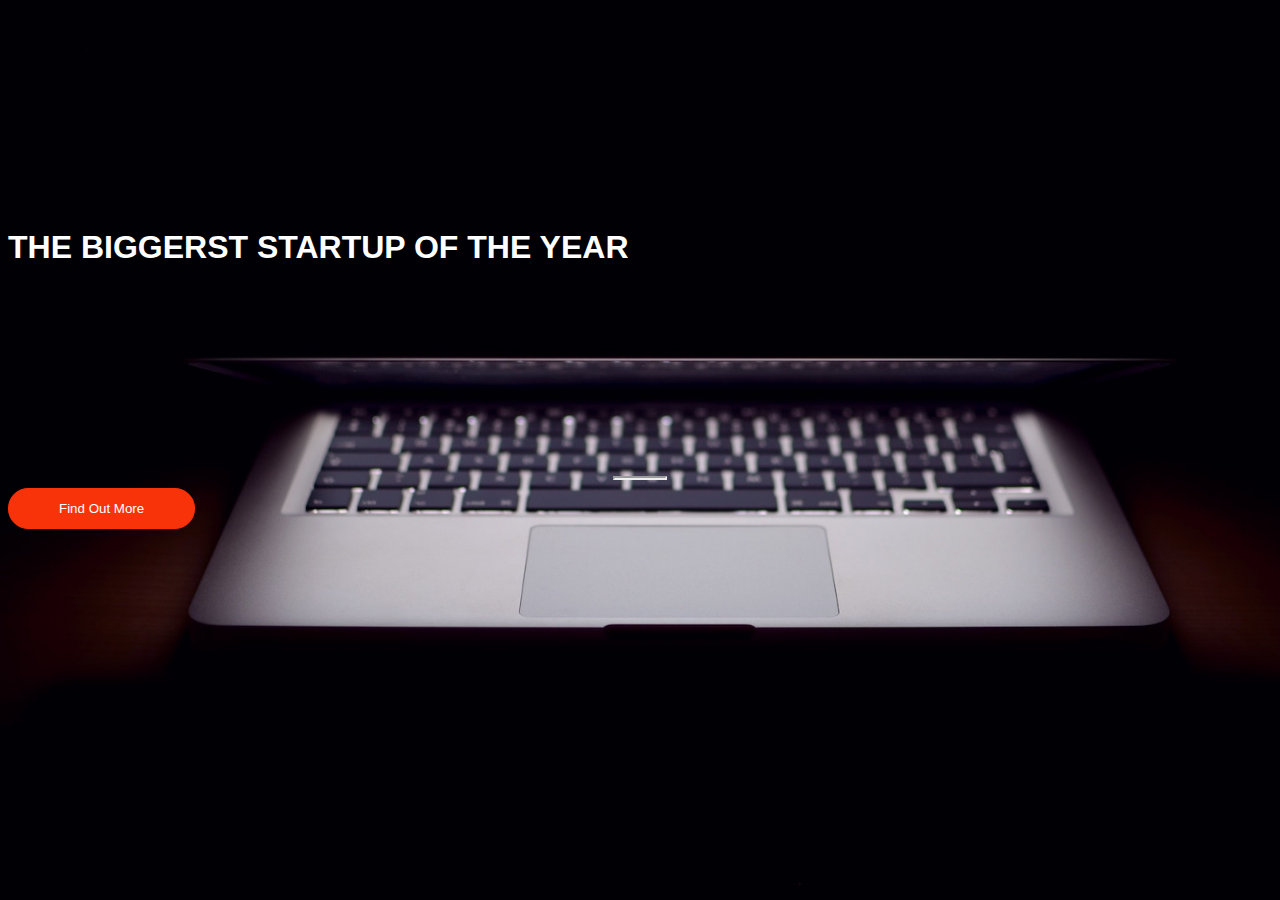
<file: SubsCribeMailChimp.html>
<!DOCTYPE html>
<html lang="en" dir="ltr">
  <head>
    <meta charset="utf-8">
    <title>MialChimp</title>
    <!-- CSS only bootstrap-->
    <link href="https://cdn.jsdelivr.net/npm/bootstrap@5.2.2/dist/css/bootstrap.min.css" rel="stylesheet" integrity="sha384-Zenh87qX5JnK2Jl0vWa8Ck2rdkQ2Bzep5IDxbcnCeuOxjzrPF/et3URy9Bv1WTRi" crossorigin="anonymous">
    <!-- google font-->
    <link rel="preconnect" href="https://fonts.googleapis.com">
    <link rel="preconnect" href="https://fonts.gstatic.com" crossorigin>
    <link href="https://fonts.googleapis.com/css2?family=Island+Moments&display=swap" rel="stylesheet">
    <!-- stylesheet -->
    <link rel="stylesheet" href="SubsCribeMailChimpStyle.css">
  </head>
  <body>
    <div class="container text-center">
      <div class="row">
        <div class="col-12 title">
          <h1>THE BIGGERST STARTUP OF THE YEAR</h1>
        </div>
        <div class="col-12 button">
          <hr>
        </div>
        <div class="col-12 button">
          <!-- Begin Mailchimp Signup Form -->
          <link href="//cdn-images.mailchimp.com/embedcode/classic-071822.css" rel="stylesheet" type="text/css">
          <style type="text/css">
          	#mc_embed_signup{clear:left; font:14px Helvetica,Arial,sans-serif;  width:600px;}
          	/* Add your own Mailchimp form style overrides in your site stylesheet or in this style block.
          	   We recommend moving this block and the preceding CSS link to the HEAD of your HTML file. */
          </style>
          <div id="mc_embed_signup">
              <form action="https://gmail.us13.list-manage.com/subscribe/post?u=9425eb82958b25855c107ea14&amp;id=eac666847c&amp;f_id=00a0e3e2f0" method="post" id="mc-embedded-subscribe-form" name="mc-embedded-subscribe-form" class="validate" target="_blank" novalidate>
                  <div id="mc_embed_signup_scroll">
          <!-- <div class="mc-field-group">
          	<span id="mce-EMAIL-HELPERTEXT" class="helper_text"></span>
          </div> -->
          	<!-- <div id="mce-responses" class="clear foot">
          		<div class="response" id="mce-error-response" style="display:none"></div>
          		<div class="response" id="mce-success-response" style="display:none"></div>
          	</div> -->   <!-- real people should not fill this in and expect good things - do not remove this or risk form bot signups-->
              <div style="position: absolute; left: -5000px;" aria-hidden="true"><input type="text" name="b_9425eb82958b25855c107ea14_eac666847c" tabindex="-1" value=""></div>
                  <div class="optionalParent">
                      <div class="clear foot">
                          <input type="submit" value="Find Out More" name="subscribe" id="mc-embedded-subscribe" class="button defaultButton">
                          <!-- <p class="brandingLogo"><a href="http://eepurl.com/icAMtf" title="Mailchimp - email marketing made easy and fun"><img src="https://eep.io/mc-cdn-images/template_images/branding_logo_text_dark_dtp.svg"></a></p> -->
                      </div>
                  </div>
              </div>
          </form>
          </div>
          <script type='text/javascript' src='//s3.amazonaws.com/downloads.mailchimp.com/js/mc-validate.js'></script><script type='text/javascript'>(function($) {window.fnames = new Array(); window.ftypes = new Array();fnames[0]='EMAIL';ftypes[0]='email';fnames[1]='FNAME';ftypes[1]='text';fnames[2]='LNAME';ftypes[2]='text';fnames[3]='ADDRESS';ftypes[3]='address';fnames[4]='PHONE';ftypes[4]='phone';fnames[5]='BIRTHDAY';ftypes[5]='birthday';}(jQuery));var $mcj = jQuery.noConflict(true);</script>
          <!--End mc_embed_signup-->
          <!-- <button type="submit" name="submit">Find Out More</button> -->
        </div>
      </div>
    </div>



    <!-- JavaScript Bundle with Popper bootstrap-->
    <script src="https://cdn.jsdelivr.net/npm/bootstrap@5.2.2/dist/js/bootstrap.bundle.min.js" integrity="sha384-OERcA2EqjJCMA+/3y+gxIOqMEjwtxJY7qPCqsdltbNJuaOe923+mo//f6V8Qbsw3" crossorigin="anonymous"></script>
  </body>
</html>
</file>
<file: SubsCribeMailChimpStyle.css>
* {
  font-family: 'Raleway', sans-serif;
}

body {
  background-image: url('bg.jpg');
  background-repeat: no-repeat;
  background-attachment: fixed;
  background-size: cover;
}

.title{
  padding: 200px 0 180px 0;
}

hr {
  color: #F83309;
  border-width: 2px;
  width: 50px;
  margin-left: auto;
  margin-right: auto;
  opacity: 1;
}

h1 {
  color: white;
}

.defaultButton {
  color: white;
  background-color: #F83309;
  border: 1px solid #F83309;
  padding: 12px 50px;
  border-radius: 20px;
  transition: 1 s;
  text-align: center;
}

.defaultButton:hover {
  color: #F83309;
  background-color: white;
  /* border: 1px solid #F83309; */
}
</file>
